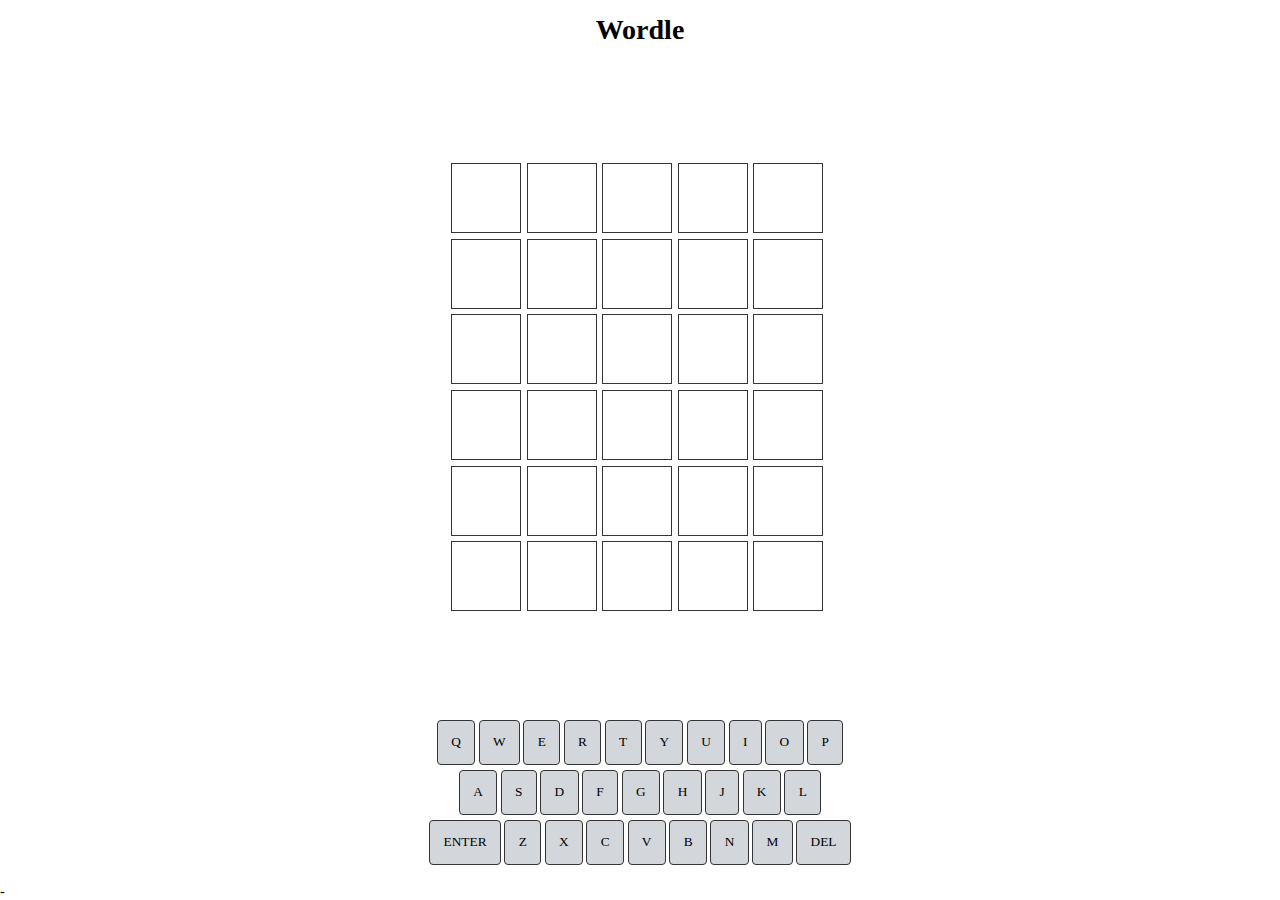
<file: index.html>
<!DOCTYPE html>
<html lang="en">
  <head>
    <meta charset="UTF-8" />
    <meta name="viewport" content="width=device-width, initial-scale=1.0" />
    <title>Wordle</title>
  </head>
  <link rel="stylesheet" href="style.css" />
  <body>
    <div class="header">
      <h1>Wordle</h1>
    </div>
    <div class="words">
      <div class="words-container">
        <div class="word-row">
          <div class="word" data-index="00"></div>
          <div class="word" data-index="01"></div>
          <div class="word" data-index="02"></div>
          <div class="word" data-index="03"></div>
          <div class="word" data-index="04"></div>
        </div>
        <div class="word-row">
          <div class="word" data-index="10"></div>
          <div class="word" data-index="11"></div>
          <div class="word" data-index="12"></div>
          <div class="word" data-index="13"></div>
          <div class="word" data-index="14"></div>
        </div>
        <div class="word-row">
          <div class="word" data-index="20"></div>
          <div class="word" data-index="21"></div>
          <div class="word" data-index="22"></div>
          <div class="word" data-index="23"></div>
          <div class="word" data-index="24"></div>
        </div>
        <div class="word-row">
          <div class="word" data-index="30"></div>
          <div class="word" data-index="31"></div>
          <div class="word" data-index="32"></div>
          <div class="word" data-index="33"></div>
          <div class="word" data-index="34"></div>
        </div>
        <div class="word-row">
          <div class="word" data-index="40"></div>
          <div class="word" data-index="41"></div>
          <div class="word" data-index="42"></div>
          <div class="word" data-index="43"></div>
          <div class="word" data-index="44"></div>
        </div>
        <div class="word-row">
          <div class="word" data-index="50"></div>
          <div class="word" data-index="51"></div>
          <div class="word" data-index="52"></div>
          <div class="word" data-index="53"></div>
          <div class="word" data-index="54"></div>
        </div>
      </div>
    </div>
    <div class="keyboard">
      <div class="keyboard-container">
        <div>
          <button>Q</button>
          <button>W</button>
          <button>E</button>
          <button>R</button>
          <button>T</button>
          <button>Y</button>
          <button>U</button>
          <button>I</button>
          <button>O</button>
          <button>P</button>
        </div>
        <div>
          <button>A</button>
          <button>S</button>
          <button>D</button>
          <button>F</button>
          <button>G</button>
          <button>H</button>
          <button>J</button>
          <button>K</button>
          <button>L</button>
        </div>
        <div>
          <button>ENTER</button>
          <button>Z</button>
          <button>X</button>
          <button>C</button>
          <button>V</button>
          <button>B</button>
          <button>N</button>
          <button>M</button>
          <button>DEL</button>
        </div>
      </div>
    </div>
    <script src="index.js"></script>
  </body>
</html>
-
</file>
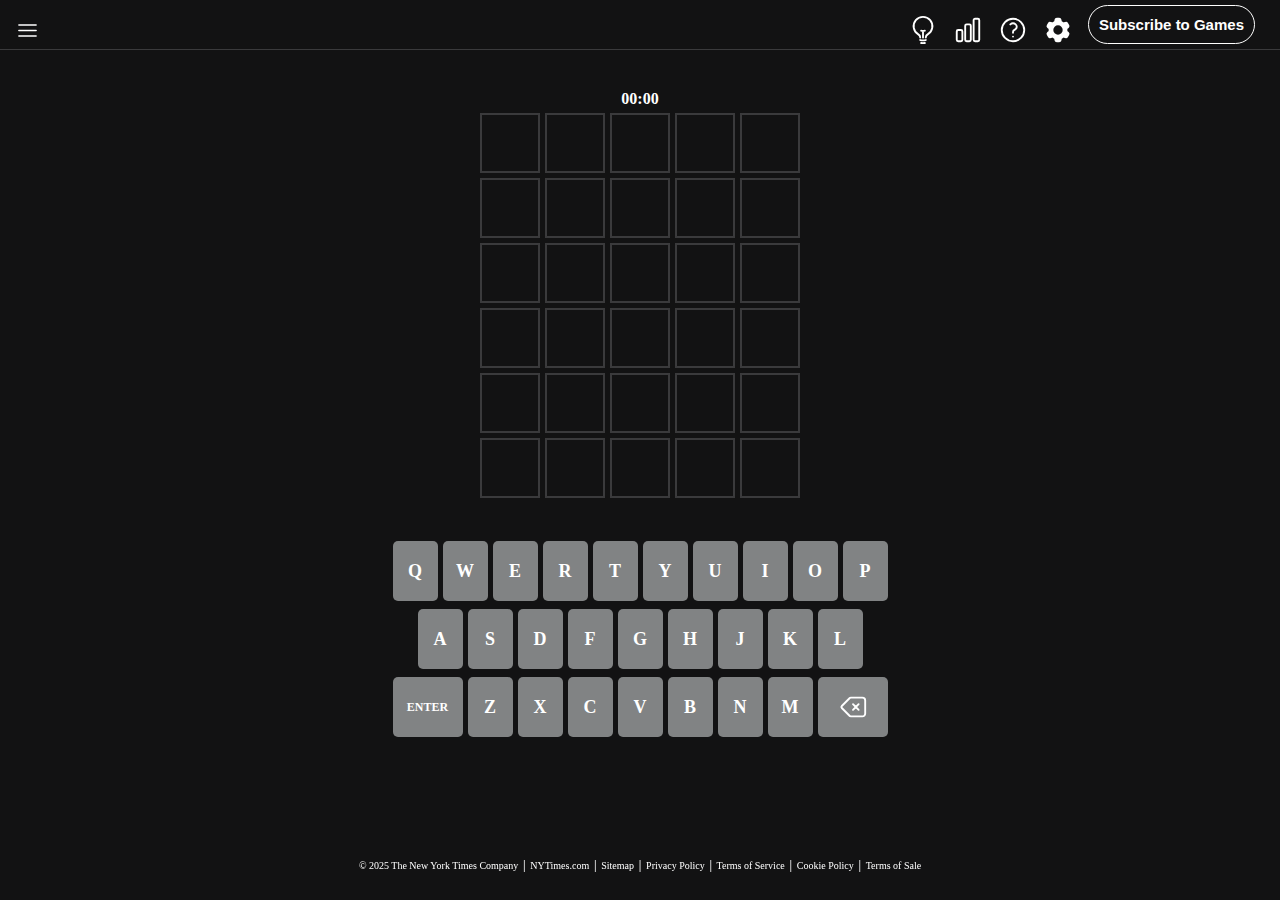
<file: static/index.html>
<!DOCTYPE html>
<html lang="en">
  <head>
    <meta charset="UTF-8" />
    <meta name="viewport" content="width=device-width, initial-scale=1.0" />
    <title>Wordle</title>
    <link rel="stylesheet" href="css/header.css" />
    <link rel="stylesheet" href="css/main.css" />
    <link rel="stylesheet" href="css/footer.css" />
  </head>
  <body>
    <header>
      <div class="header-left">
        <div class="menu-icon">
          <img src="assets/menu.svg" alt="menu" />
        </div>
      </div>

      <div class="header-right">
        <div class="bulb-icon">
          <img src="assets/bulb.svg" alt="bulb" />
        </div>
        <div class="chart-icon">
          <img src="assets/chart.svg" alt="chart" />
        </div>
        <div class="question-icon">
          <img src="assets/question-mark.svg" alt="question-mark" />
        </div>
        <div class="setting-icon">
          <img src="assets/setting.svg" alt="setting" />
        </div>
        <button class="subscribe-btn">Subscribe to Games</button>
      </div>
    </header>

    <main>
      <div class="timer">00:00</div>
      <div class="board-row row-0">
        <div class="board-column" data-index="00"></div>
        <div class="board-column" data-index="01"></div>
        <div class="board-column" data-index="02"></div>
        <div class="board-column" data-index="03"></div>
        <div class="board-column" data-index="04"></div>
      </div>

      <div class="board-row row-1">
        <div class="board-column" data-index="10"></div>
        <div class="board-column" data-index="11"></div>
        <div class="board-column" data-index="12"></div>
        <div class="board-column" data-index="13"></div>
        <div class="board-column" data-index="14"></div>
      </div>

      <div class="board-row row-2">
        <div class="board-column" data-index="20"></div>
        <div class="board-column" data-index="21"></div>
        <div class="board-column" data-index="22"></div>
        <div class="board-column" data-index="23"></div>
        <div class="board-column" data-index="24"></div>
      </div>

      <div class="board-row row-3">
        <div class="board-column" data-index="30"></div>
        <div class="board-column" data-index="31"></div>
        <div class="board-column" data-index="32"></div>
        <div class="board-column" data-index="33"></div>
        <div class="board-column" data-index="34"></div>
      </div>

      <div class="board-row row-4">
        <div class="board-column" data-index="40"></div>
        <div class="board-column" data-index="41"></div>
        <div class="board-column" data-index="42"></div>
        <div class="board-column" data-index="43"></div>
        <div class="board-column" data-index="44"></div>
      </div>

      <div class="board-row row-5">
        <div class="board-column" data-index="50"></div>
        <div class="board-column" data-index="51"></div>
        <div class="board-column" data-index="52"></div>
        <div class="board-column" data-index="53"></div>
        <div class="board-column" data-index="54"></div>
      </div>

      <div class="keyboard-wrapper">
        <div class="keyboard-row row-0">
          <div class="keyboard-column" data-key="Q">Q</div>
          <div class="keyboard-column" data-key="W">W</div>
          <div class="keyboard-column" data-key="E">E</div>
          <div class="keyboard-column" data-key="R">R</div>
          <div class="keyboard-column" data-key="T">T</div>
          <div class="keyboard-column" data-key="Y">Y</div>
          <div class="keyboard-column" data-key="U">U</div>
          <div class="keyboard-column" data-key="I">I</div>
          <div class="keyboard-column" data-key="O">O</div>
          <div class="keyboard-column" data-key="P">P</div>
        </div>

        <div class="keyboard-row row-1">
          <div class="keyboard-column" data-key="A">A</div>
          <div class="keyboard-column" data-key="S">S</div>
          <div class="keyboard-column" data-key="D">D</div>
          <div class="keyboard-column" data-key="F">F</div>
          <div class="keyboard-column" data-key="G">G</div>
          <div class="keyboard-column" data-key="H">H</div>
          <div class="keyboard-column" data-key="J">J</div>
          <div class="keyboard-column" data-key="K">K</div>
          <div class="keyboard-column" data-key="L">L</div>
        </div>

        <div class="keyboard-row row-2">
          <div class="keyboard-column wide" data-key="ENTER">ENTER</div>
          <div class="keyboard-column" data-key="">Z</div>
          <div class="keyboard-column" data-key="">X</div>
          <div class="keyboard-column" data-key="">C</div>
          <div class="keyboard-column" data-key="">V</div>
          <div class="keyboard-column" data-key="">B</div>
          <div class="keyboard-column" data-key="">N</div>
          <div class="keyboard-column" data-key="">M</div>
          <div class="keyboard-column wide" data-key="BACK">
            <div class="backspace-icon">
              <img src="assets/backspace.svg" />
            </div>
          </div>
        </div>
      </div>
    </main>

    <footer>
      <div class="page-footer">
        © 2025 The New York Times Company │ NYTimes.com │ Sitemap │ Privacy
        Policy │ Terms of Service │ Cookie Policy │ Terms of Sale
      </div>
    </footer>
    <script src="js/index.js"></script>
  </body>
</html>
</file>
<file: style.css>
* {
  margin: 0;
  padding: 0;
  box-sizing: border-box;
  font-family: Georgia, "Times New Roman", Times, serif;
}

body {
  width: 100%;
  background-color: white;
  height: 100vh;
  font-size: 14px;
  display: flex;
  flex-direction: column;
}

.header {
  width: 100%;
  padding: 1em;
}

.header h1 {
  color: black;
  text-align: center;
}

.words {
  width: 100%;
  flex-grow: 1;
  display: flex;
  align-items: center;
}

.words-container {
  width: 100%;
  display: flex;
  flex-direction: column;
  align-items: center;
}

.word-row {
  display: flex;
  flex-direction: row;
}

.word {
  border: 1px solid #353535;
  width: 5em;
  height: 5em;
  margin-right: 0.4em;
  margin-bottom: 0.4em;
  font-color: black;
  display: flex;
  justify-content: center;
  align-items: center;
}

.keyboard {
  width: 100%;
  padding-bottom: 1em;
}

.keyboard-container {
  width: 100%;
  display: flex;
  flex-direction: column;
  align-items: center;
}

.keyboard button {
  background-color: #d3d6da;
  color: rgb(0, 0, 0);
  outline: none;
  border: 1px solid #353535;
  padding: 1em;
  cursor: pointer;
  margin-bottom: 0.4em;
  border-radius: 4px;
}
</file>
<file: static/css/header.css>
header {
  height: 50px;
  display: flex;
  justify-content: space-between;
  align-items: center;
  border-bottom: 1px solid rgb(58, 58, 60);
  margin-bottom: 40px;
}

.header-left,
.header-right {
  display: flex;
  align-items: center;
  gap: 15px; /* 아이콘 간격 */
  margin-left: 15px;
  margin-right: 25px;
}

.header-left img {
  margin-top: 15px;
  width: 25px;
  filter: brightness(0) invert(1);
}
.header-right img {
  margin-top: 15px;
  width: 30px;
  filter: brightness(0) invert(1);
}

.subscribe-btn {
  background: transparent;
  color: white;
  padding: 10px;
  border-radius: 20px;
  border: 1px solid white;
  font-size: 15px;
  font-weight: bold;
}
</file>
<file: static/css/main.css>
* {
  margin: 0;
  padding: 0;
  box-sizing: border-box;
}

body {
  background-color: rgb(18, 18, 19);
}

main {
  display: flex;
  flex-direction: column;
  justify-content: center;
  align-items: center;
  gap: 5px;
}

.timer {
  color: white;
  font-weight: bold;
}
.board-row {
  display: flex;
  justify-content: center;
  align-items: center;
  gap: 5px;
}

.board-column {
  display: flex;
  justify-content: center;
  align-items: center;
  border: 2px solid rgb(58, 58, 60);
  width: 60px;
  height: 60px;
  color: white;
  font-size: 27px;
  font-weight: bolder;
}

.keyboard-wrapper {
  margin-top: 30px;
}

.keyboard-row {
  display: flex;
  justify-content: center;
  align-items: center;
  gap: 5px;
}

.keyboard-column {
  display: flex;
  justify-content: center;
  align-items: center;
  background-color: rgb(129, 131, 132);
  width: 45px;
  height: 60px;
  border-radius: 5px;
  color: white;
  font-weight: bold;
  font-size: 18px;
  margin-top: 8px;
  /* 클릭 pointer 추가 */
  cursor: pointer;
}

.keyboard-column.wide {
  /* wide 클래스 붙은 키 전용 스타일 */
  min-width: 70px;
  font-size: 12px;
}

.keyboard-column.wide img {
  display: flex;
  justify-content: center;
  align-items: center;
  width: 30px;
  filter: brightness(0) invert(1); /*→ 흰색으로 보이게*/
}
</file>
<file: static/css/footer.css>
footer {
  display: flex;
  justify-content: center;
  align-items: center;
}

.page-footer {
  position: fixed;
  bottom: 0;
  left: 0;
  right: 0;
  height: 60px;
  text-align: center;
  padding: 20px;
  color: white;
  font-size: 10px;
}
</file>
